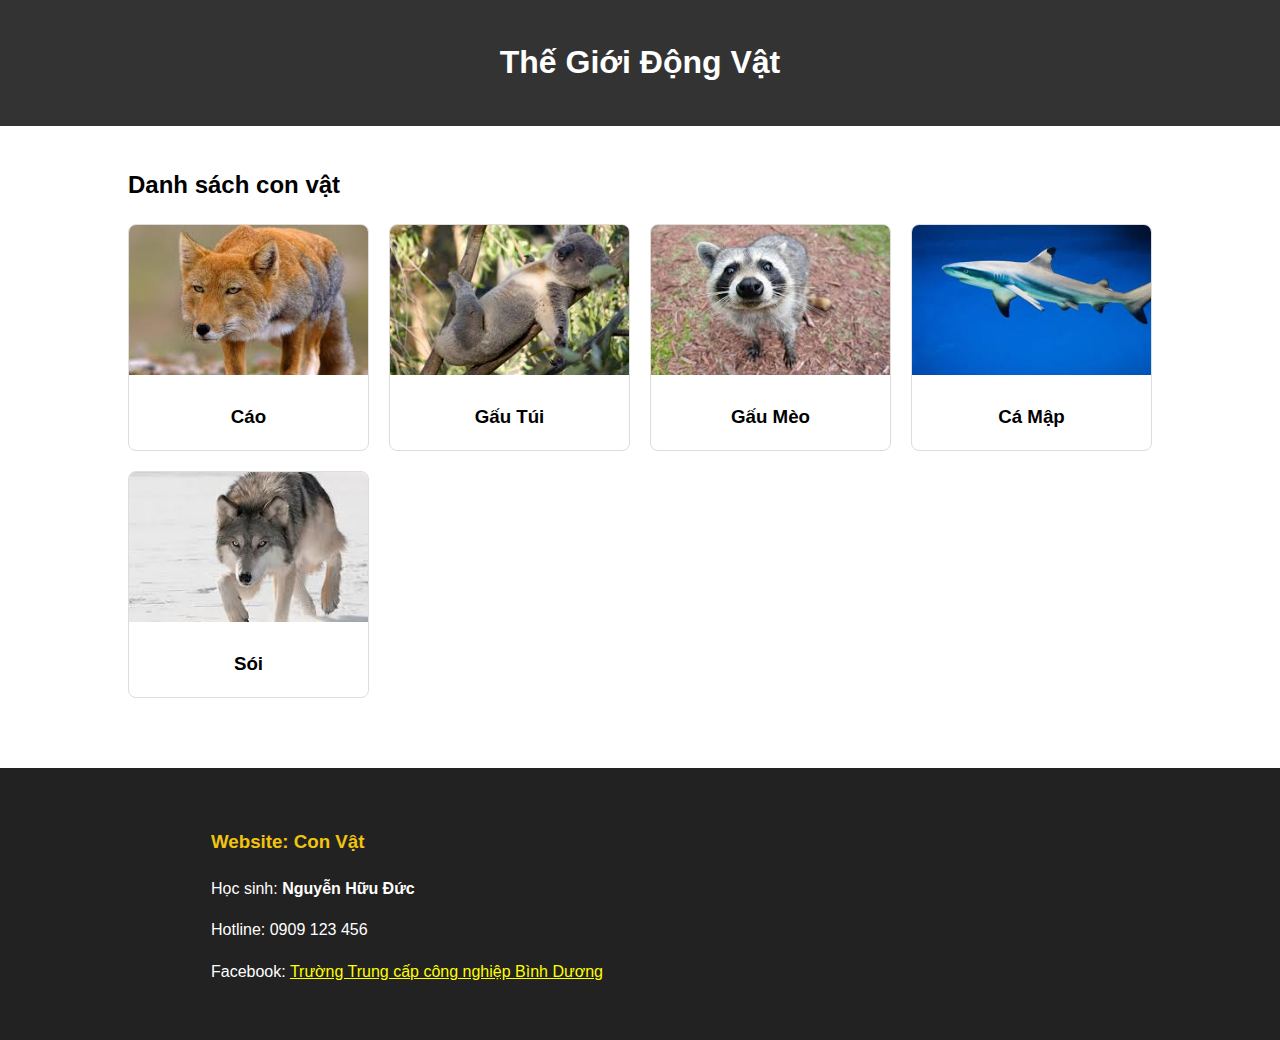
<file: index.html>
<!DOCTYPE html>
<html lang="vi">
<head>
    <meta charset="UTF-8">
    <title>Danh sách con vật</title>
    <link rel="stylesheet" href="style.css">
</head>
<body>
    <header><h1>Thế Giới Động Vật</h1></header>
    
    <div class="container">
        <h2>Danh sách con vật</h2>
        <div class="animal-list" id="animalList">
            </div>
    </div>

    <footer class="main-footer">
        <div class="container footer-content">
            <div class="footer-info">
                <h3>Website: Con Vật</h3>
                <p>Học sinh: <b>Nguyễn Hữu Đức</b></p>
                <p>Hotline: 0909 123 456</p>
                <p>Facebook: <a href="https://www.facebook.com/bdi.edu.vn">Trường Trung cấp công nghiệp Bình Dương</a></p>
            </div>
            <div class="footer-map">
                <iframe src="https://www.google.com/maps/embed?pb=!1m18!1m12!1m3!1d62685.30132598959!2d106.74007799718852!3d10.900419871092451!2m3!1f0!2f0!3f0!3m2!1i1024!2i768!4f13.1!3m3!1m2!1s0x3174d83c1116183d%3A0xfa754495eeb43247!2zVHLGsOG7nW5nIFRydW5nIEPhuqVwIEPDtG5nIE5naGnhu4dwIELDrG5oIETGsMahbmc!5e0!3m2!1svi!2s!4v1767879214967!5m2!1svi!2s" width="300" height="150" style="border:0;" allowfullscreen="" loading="lazy" referrerpolicy="no-referrer-when-downgrade"></iframe>
            </div>
        </div>
    </footer>

    <script src="script.js"></script>
</body>
</html>
</file>
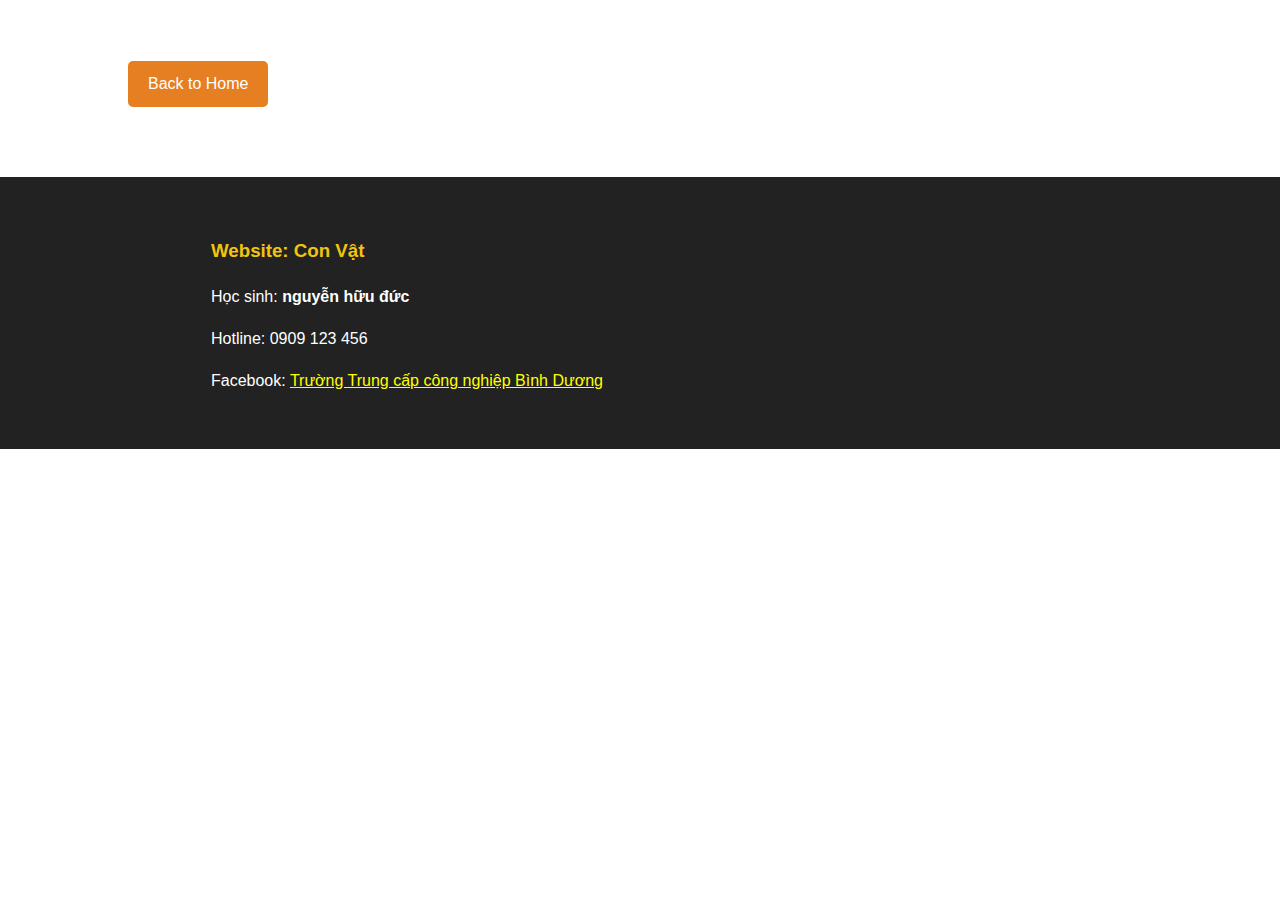
<file: detail.html>
<!DOCTYPE html>
<html lang="vi">
<head>
    <meta charset="UTF-8">
    <title>Chi tiết con vật</title>
    <link rel="stylesheet" href="style.css">
</head>
<body>
    <div class="container detail-container">
        <h1 id="animalName"></h1>
        <p id="animalDesc" style="font-style: italic; color: #555;"></p>
        <div id="animalImages">
            </div>
        <a href="index.html" class="btn-back">Back to Home</a>
    </div>

    <footer class="main-footer">
                <div class="container footer-content">
            <div class="footer-info">
                <h3>Website: Con Vật</h3>
                <p>Học sinh: <b>nguyễn hữu đức</b></p>
                <p>Hotline: 0909 123 456</p>
                <p>Facebook: <a href="https://www.facebook.com/bdi.edu.vn">Trường Trung cấp công nghiệp Bình Dương</a></p>
            </div>
            <div class="footer-map">
                <iframe src="https://www.google.com/maps/embed?pb=!1m18!1m12!1m3!1d62685.30132598959!2d106.74007799718852!3d10.900419871092451!2m3!1f0!2f0!3f0!3m2!1i1024!2i768!4f13.1!3m3!1m2!1s0x3174d83c1116183d%3A0xfa754495eeb43247!2zVHLGsOG7nW5nIFRydW5nIEPhuqVwIEPDtG5nIE5naGnhu4dwIELDrG5oIETGsMahbmc!5e0!3m2!1svi!2s!4v1767879214967!5m2!1svi!2s" width="300" height="150" style="border:0;" allowfullscreen="" loading="lazy" referrerpolicy="no-referrer-when-downgrade"></iframe>
            </div>
        </div>
    </footer>

    <script src="script.js"></script>
    <script>

        window.onload = function() {
            const rawData = localStorage.getItem('selectedAnimal');
            if (rawData) {
                const animal = JSON.parse(rawData);
                document.getElementById('animalName').innerText = animal.ten;
                document.getElementById('animalDesc').innerText = animal.mota;
                
                const imgContainer = document.getElementById('animalImages');
                animal.thuvien.forEach(url => {
                    const img = document.createElement('img');
                    img.src = url;
                    imgContainer.appendChild(img);
                });
            }
        };
    </script>
</body>
</html>
</file>
<file: style.css>
body { font-family: Arial, sans-serif; margin: 0; padding: 0; line-height: 1.6; }
header { background: #333; color: white; text-align: center; padding: 1rem; }
.container { width: 80%; margin: auto; padding: 20px; }


.animal-list { display: grid; grid-template-columns: repeat(auto-fit, minmax(200px, 1fr)); gap: 20px; }
.animal-card { border: 1px solid #ddd; border-radius: 8px; overflow: hidden; cursor: pointer; transition: 0.3s; text-align: center; }
.animal-card:hover { transform: scale(1.05); box-shadow: 0 5px 15px rgba(0,0,0,0.2); }
.animal-card img { width: 100%; height: 150px; object-fit: cover; }


.detail-container img { width: 200px; height: 150px; margin: 10px; border-radius: 5px; }
.btn-back { display: inline-block; margin-top: 20px; padding: 10px 20px; background: #e67e22; color: white; text-decoration: none; border-radius: 5px; transition: 0.3s; }
.btn-back:hover { background: #d35400; }


.main-footer { background: #222; color: white; padding: 20px 0; margin-top: 50px; }
.footer-content { display: flex; justify-content: space-around; align-items: center; flex-wrap: wrap; }
.footer-info h3 { color: #f1c40f; }
a {
    color: yellow;
}
</file>
